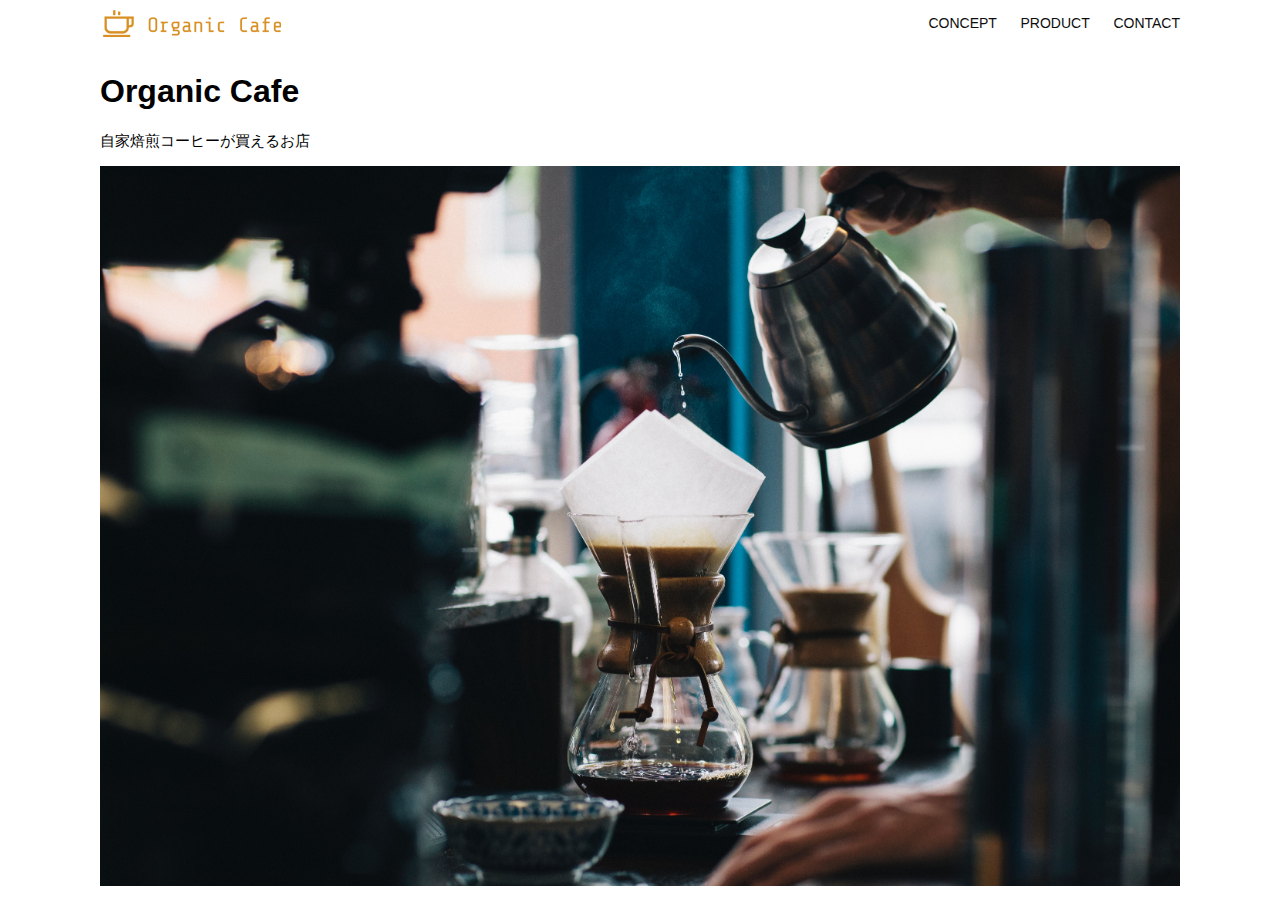
<file: html-css-kadai_013/index.html>
<!DOCTYPE html>
<html>
  <head>
    <title>Organic Cafe</title>
    <meta charset="UTF-8" />
    <meta
      name="description"
      content="自家焙煎のコーヒーがお家で楽しめるOrganic Cafe"
    />
    <meta name="viewport" content="width=device-width, initial-scale=1.0" />
    <link rel="stylesheet" href="style.css" />
  </head>
  <body>
    <!-- ヘッダー -->
    <header>
      <!-- ロゴ -->
      <a href="index.html" id="logo"
        ><img src="images/logo.png" alt="トップページに戻る"
      /></a>

      <!-- PC用ナビゲーション -->
      <img id="menu-sp" src="images/button-menu.png" alt="ナビゲーションを開く" onclick="document.getElementById('nav-sp').style.display = 'block'">
      <nav id="nav-sp">
        <img id="close" src="images/button-close.png" alt="ナビゲーションを閉じる" onclick="document.getElementById('nav-sp').style.display = 'none'">
        <a id="logo-sp" href="index.html" onclick="document.getElementById('nav-sp').style.display = 'none'">
        <img src="images/logo-sp.png" alt="トップページに戻る"></a>
        <a class="menu" href="index.html#consept" onclick="document.getElementById('nav-sp').style.display = 'none'">CONSEPT</a>
        <a class="menu" href="index.html#product" onclick="document.getElementById('nav-sp').style.display = 'none'">PRODUCT</a>
        <a class="menu" href="index.html#contact" onclick="document.getElementById('nav-sp').style.display = 'none'">CONTACT</a>
      </nav>
      <nav id="nav-pc">
        <a href="index.html#concept">CONCEPT</a>
        <a href="index.html#product">PRODUCT</a>
        <a href="index.html#contact">CONTACT</a>
      </nav>
    </header>
    <main>
      <article>
        <!-- メインビジュアル -->
        <section id="main-visual">
          <div id="main-message">
            <h1>Organic Cafe</h1>
            <p>自家焙煎コーヒーが買えるお店</p>
          </div>
          <img
            src="images/main-image.jpg"
            alt="コーヒーをハンドドリップで淹れる画像"
          />
        </section>
      </article>
    </main>
  </body>
</html>
</file>
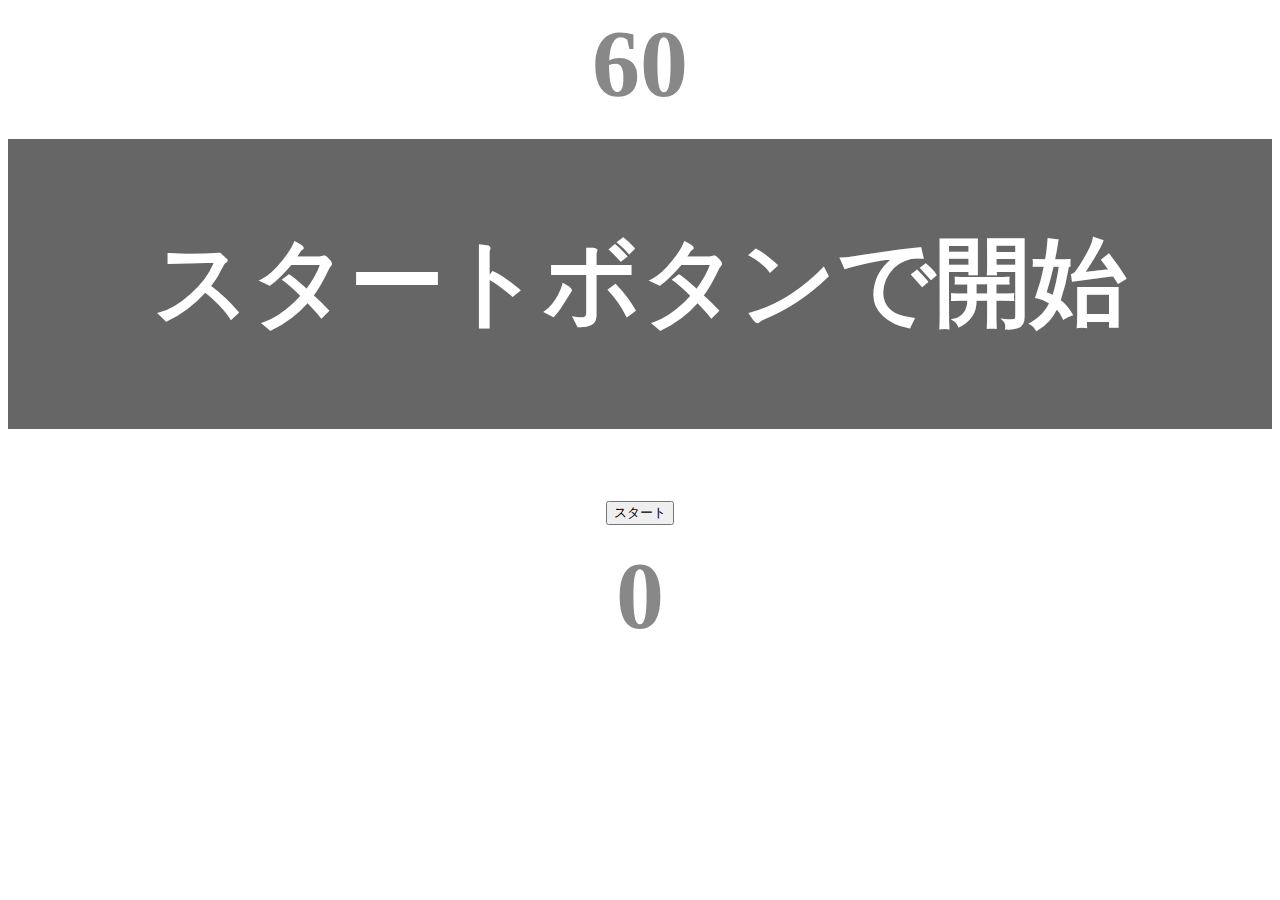
<file: kadai_001/index.html>
<!DOCTYPE html>
<html lang="ja">

<head>
  <meta charset="UTF-8">
  <meta name="viewport" content="width=device-width, initial-scale=1.0">
  <meta name="description" content="【JavaScript応用編】簡易的なタイピングゲームです。">
  <title>タイピングゲーム</title>
  <link rel="stylesheet" href="style.css">
</head>

<body>
  <p id="count" class="count">60</p>
  <div id="wrap" class="wrap">
    <span id="typed" class="typed"></span><span id="untyped"></span>
  </div>
  <button id="start">スタート</button>
  <p id="typecount" class="typecount">0</p>

  <script type="text/javascript" src="main.js"></script>
</body>

</html>
</file>
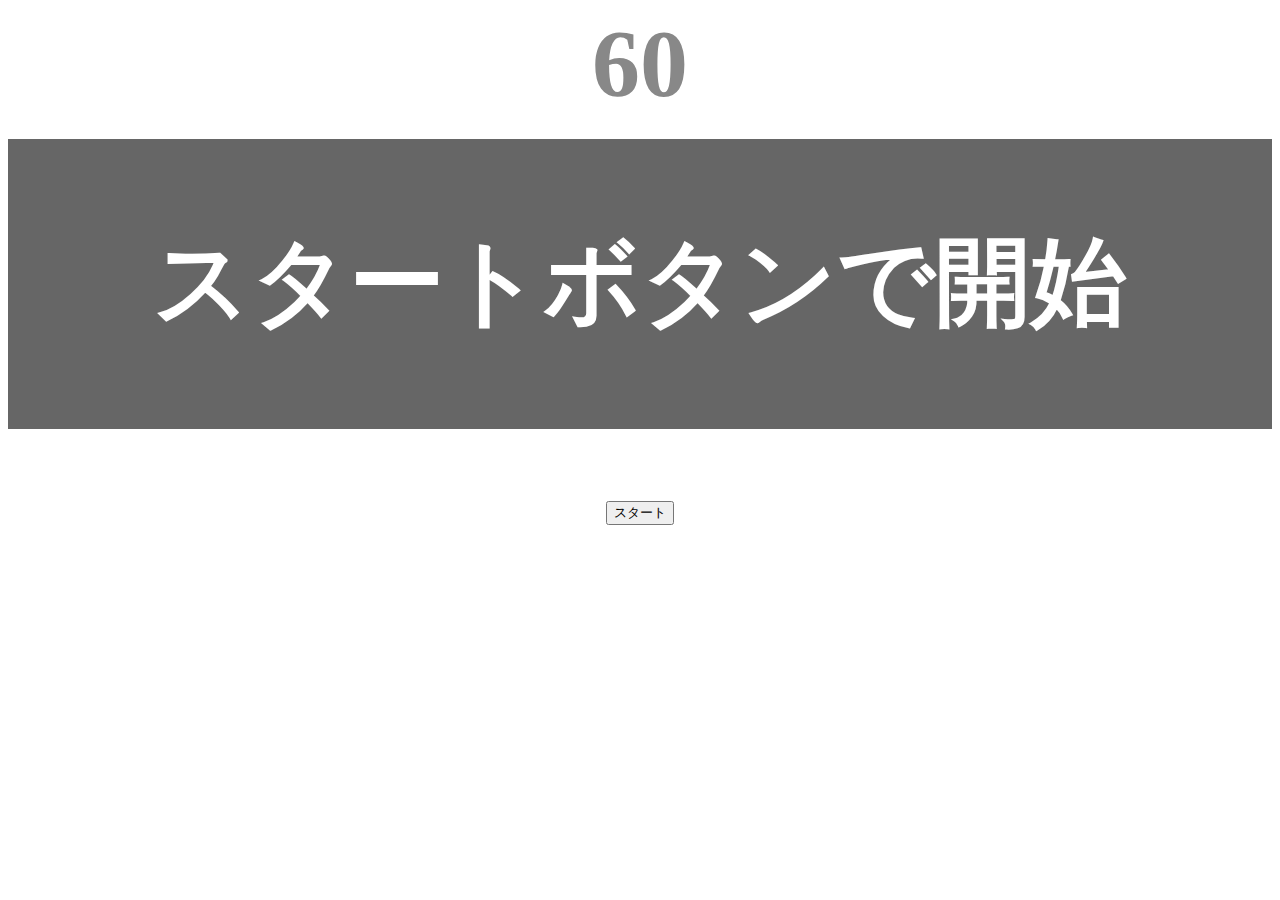
<file: kadai_tutorial_output/index.html>
<!DOCTYPE html>
<html lang="ja">

<head>
  <meta charset="UTF-8">
  <meta name="viewport" content="width=device-width, initial-scale=1.0">
  <meta name="description" content="【JavaScript応用編】簡易的なタイピングゲームです。">
  <title>タイピングゲーム</title>
  <link rel="stylesheet" href="style.css">
</head>

<body>

  <p id="count" class="count">60</p>

  <div id="wrap" class="wrap">
    <span id="typed" class="typed"></span><span id="untyped"></span>
  </div>

  <button id="start">スタート</button>

  <script type="text/javascript" src="main.js"></script>
</body>

</html>
</file>
<file: html-css-kadai_013/style.css>
/* PC、スマホ共通スタイル */
body {
  font-family: "Source Sans Pro", "Hiragino Kaku Gothic ProN", Meiryo, Arial,
    sans-serif;
}

p {
  font-size: 15px;
}

#main-visual>img {
  width: 100%;
}

/*================
PC用のスタイル
=================*/
@media screen and (min-width: 768px) {
  /* 横幅設定 */
  body {
    max-width: 1080px;
    min-width: 960px;
    margin: 0 auto 0 auto;
  }

  /* ヘッダー */
  header {
    display: flex;
    justify-content: space-between;
  }

  /* ナビゲーションのレイアウト */
  #nav-pc {
    text-align: right;
    font-size: 14px;
    padding-top: 15px;
  }

  /* ナビゲーションのリンクの装飾設定 */
  #nav-pc>a {
    text-decoration: none;
    margin-left: 20px;
  }

  #nav-pc>a:link {
    color: #0d0d0d;
  }

  #nav-pc>a:visited {
    color: #0d0d0d;
  }

  #nav-pc>a:hover {
    color: #0d0d0d;
    text-decoration: underline;
  }

  #nav-pc>a:active {
    color: #0d0d0d;
  }
  /* SPナビゲーション非表示 */
  #menu-sp {
    display: none;
  }

  #nav-sp {
    display: none;
  }

  .menu {
    display: none;
  }
}
  /*================
SP用のスタイル
=================*/

@media screen and (max-width: 767px) {
  body {
    min-width: 375px;
    margin: 0;
  }
/* PC用ナビゲーション非表示 */
  #nav-pc {
    display: none;
  }
/* ハンバーガーメニュー */
  #menu-sp {
    float: right;
    padding: 0;
  }
/* SP用ナビゲーション */
  #nav-sp {
    background-color: #ce933e;
    position: absolute;
    left: 0;
    top: 0;
    height: 100%;
    width: 100%;
    display: none;
    z-index: 100;
  }
  /* クローズボタン */
  #close {
    position: absolute;
    top: 20px;
    right: 20px;
  }
  /* ナビゲーションメニュー用ロゴ */
  #logo-sp {
    margin: 80px 0 30px 20px;
  }
  /* ナビゲーションメニュー装飾 */
  #nav-sp > a {
    display: block;
  }

  #nav-sp > a:link {
    color: #ffffff;
  }

  #nav-sp > a:visited {
    color: #ffffff;
  }
  #nav-sp > a:hover {
    color: #ffffff;
    text-decoration: underline;
  }
  #nav-sp > a:active {
    color: #ffffff;
  }
  #nav-sp > .menu {
    text-decoration: none;
    display: block;
    margin: 0 20px;
    height: 44px;
    font-size: 16px;
    background-image: url(images/arrow.png);
    background-repeat: no-repeat;
    background-position: right top;
  }

}
</file>
<file: kadai_001/style.css>
@charset "utf-8";

body {
  font-size: 6em;
  text-align: center;
}

.count {
  margin: 0;
  font-weight: bold;
  color: #888;
}

.wrap {
  margin-top: 20px;
  padding: 80px 40px;
  background-color: #666;
  font-weight: bold;
  color: #fff;
}

.typed {
  color: lightgreen;
}

.mistyped {
  background-color: red;
}

.typecount {
  margin: 0;
  font-weight: bold;
  color: #888;
}
</file>
<file: kadai_tutorial_output/style.css>
@charset "utf-8";

body {
  font-size: 6em;
  text-align: center;
}

.count {
  margin: 0;
  font-weight: bold;
  color: #888;
}

.wrap {
  margin-top: 20px;
  padding: 80px 40px;
  background-color: #666;
  font-weight: bold;
  color: #fff;
}

.typed {
  color: lightgreen;
}

.mistyped {
  background-color: red;
}
</file>
